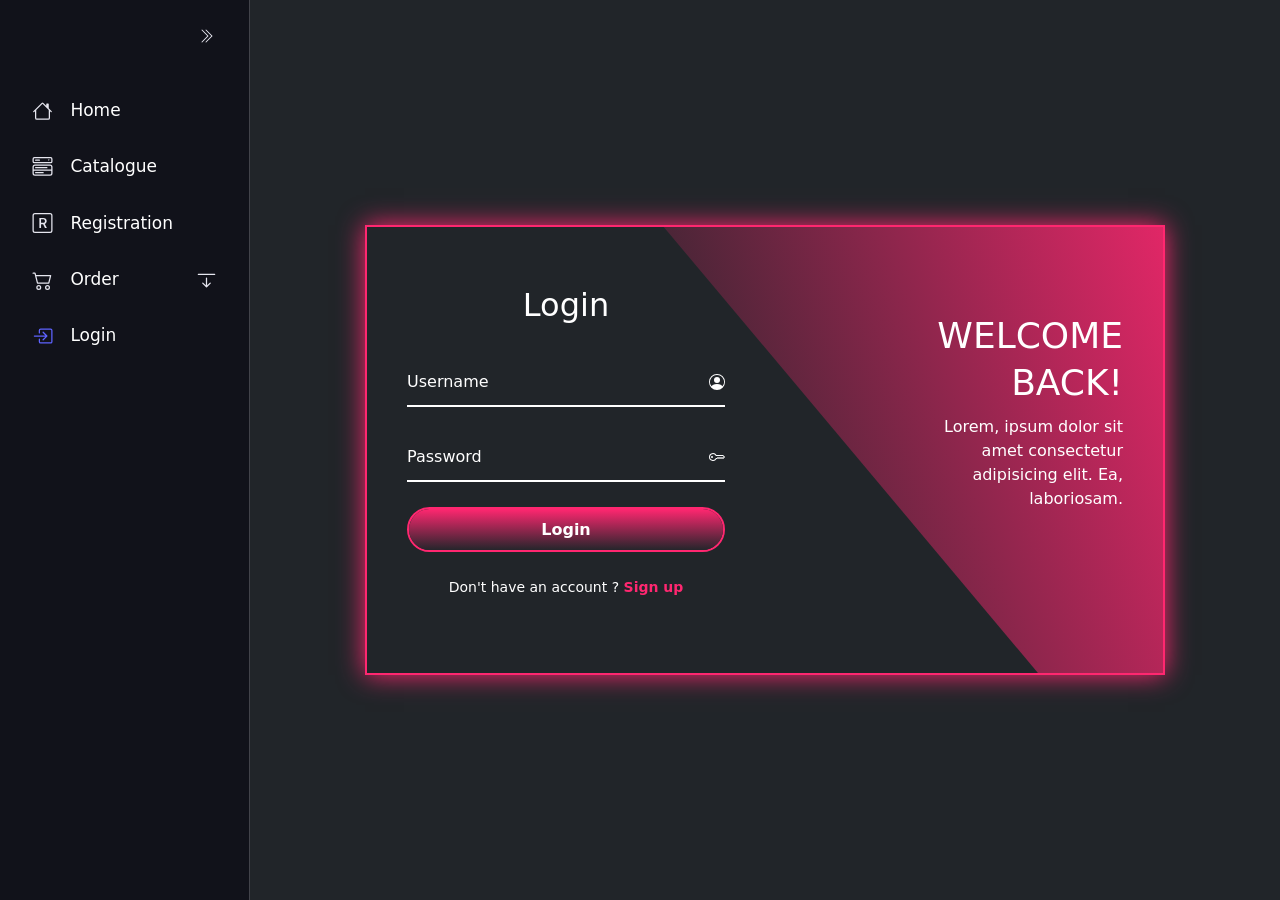
<file: login.html>
<!DOCTYPE html>
<html data-bs-theme="dark">
<head>
    <meta charset="UTF-8">
    <meta name="viewport" content="width=device-width, initial-scale=1.0">
    <link rel="icon" type="image/x-icon" href="/assets/logo.jpg">
    <link rel="stylesheet" href="login.css">
    <title>Komorebi</title>
    <link href="https://cdn.jsdelivr.net/npm/bootstrap@5.3.3/dist/css/bootstrap.min.css" rel="stylesheet" integrity="sha384-QWTKZyjpPEjISv5WaRU9OFeRpok6YctnYmDr5pNlyT2bRjXh0JMhjY6hW+ALEwIH" crossorigin="anonymous">
</head>
<body>
    
    <nav id="sidebar">
        <ul style="padding: 0px; margin: 0px;">
            <li>
                <button onclick=toggleSideBar() id="toggle-btn">
                    <svg xmlns="http://www.w3.org/2000/svg" width="16" height="16" fill="currentColor" class="bi bi-chevron-double-right" viewBox="0 0 16 16">
                        <path fill-rule="evenodd" d="M3.646 1.646a.5.5 0 0 1 .708 0l6 6a.5.5 0 0 1 0 .708l-6 6a.5.5 0 0 1-.708-.708L9.293 8 3.646 2.354a.5.5 0 0 1 0-.708"/>
                        <path fill-rule="evenodd" d="M7.646 1.646a.5.5 0 0 1 .708 0l6 6a.5.5 0 0 1 0 .708l-6 6a.5.5 0 0 1-.708-.708L13.293 8 7.646 2.354a.5.5 0 0 1 0-.708"/>
                    </svg>
                </button>
            </li>
            <li>
                <a href="index.html">
                    <svg xmlns="http://www.w3.org/2000/svg" width="21" height="20" fill="currentColor" class="bi bi-house" viewBox="0 0 16 16">
                        <path d="M8.707 1.5a1 1 0 0 0-1.414 0L.646 8.146a.5.5 0 0 0 .708.708L2 8.207V13.5A1.5 1.5 0 0 0 3.5 15h9a1.5 1.5 0 0 0 1.5-1.5V8.207l.646.647a.5.5 0 0 0 .708-.708L13 5.793V2.5a.5.5 0 0 0-.5-.5h-1a.5.5 0 0 0-.5.5v1.293zM13 7.207V13.5a.5.5 0 0 1-.5.5h-9a.5.5 0 0 1-.5-.5V7.207l5-5z"/>
                    </svg>
                    <span> Home</span>
                </a>
            </li>
            <li>
                <a href="catalogue.html">
                    <svg xmlns="http://www.w3.org/2000/svg" width="21" height="20" fill="currentColor" class="bi bi-menu-button-wide" viewBox="0 0 16 16">
                        <path d="M0 1.5A1.5 1.5 0 0 1 1.5 0h13A1.5 1.5 0 0 1 16 1.5v2A1.5 1.5 0 0 1 14.5 5h-13A1.5 1.5 0 0 1 0 3.5zM1.5 1a.5.5 0 0 0-.5.5v2a.5.5 0 0 0 .5.5h13a.5.5 0 0 0 .5-.5v-2a.5.5 0 0 0-.5-.5z"/>
                        <path d="M2 2.5a.5.5 0 0 1 .5-.5h3a.5.5 0 0 1 0 1h-3a.5.5 0 0 1-.5-.5m10.823.323-.396-.396A.25.25 0 0 1 12.604 2h.792a.25.25 0 0 1 .177.427l-.396.396a.25.25 0 0 1-.354 0M0 8a2 2 0 0 1 2-2h12a2 2 0 0 1 2 2v5a2 2 0 0 1-2 2H2a2 2 0 0 1-2-2zm1 3v2a1 1 0 0 0 1 1h12a1 1 0 0 0 1-1v-2zm14-1V8a1 1 0 0 0-1-1H2a1 1 0 0 0-1 1v2zM2 8.5a.5.5 0 0 1 .5-.5h9a.5.5 0 0 1 0 1h-9a.5.5 0 0 1-.5-.5m0 4a.5.5 0 0 1 .5-.5h6a.5.5 0 0 1 0 1h-6a.5.5 0 0 1-.5-.5"/>
                    </svg>
                    <span> Catalogue</span>
                </a>
            </li>
            <li>
                <a href="#">
                    <svg xmlns="http://www.w3.org/2000/svg" width="21" height="20" fill="currentColor" class="bi bi-r-square" viewBox="0 0 16 16">
                        <path d="M5.5 4.002h3.11c1.71 0 2.741.973 2.741 2.46 0 1.138-.667 1.94-1.495 2.24L11.5 12H9.98L8.52 8.924H6.836V12H5.5zm1.335 1.09v2.777h1.549c.995 0 1.573-.463 1.573-1.36 0-.913-.596-1.417-1.537-1.417z"/>
                        <path d="M0 2a2 2 0 0 1 2-2h12a2 2 0 0 1 2 2v12a2 2 0 0 1-2 2H2a2 2 0 0 1-2-2zm15 0a1 1 0 0 0-1-1H2a1 1 0 0 0-1 1v12a1 1 0 0 0 1 1h12a1 1 0 0 0 1-1z"/>
                    </svg>
                    <span>Registration</span>
                </a>
            </li>
            <li>
                <button onclick = toggleSubMenu(this) class = "dropdown-btn">
                    <svg xmlns="http://www.w3.org/2000/svg" width="21" height="20" fill="currentColor" class="bi bi-cart2" viewBox="0 0 16 16">
                        <path d="M0 2.5A.5.5 0 0 1 .5 2H2a.5.5 0 0 1 .485.379L2.89 4H14.5a.5.5 0 0 1 .485.621l-1.5 6A.5.5 0 0 1 13 11H4a.5.5 0 0 1-.485-.379L1.61 3H.5a.5.5 0 0 1-.5-.5M3.14 5l1.25 5h8.22l1.25-5zM5 13a1 1 0 1 0 0 2 1 1 0 0 0 0-2m-2 1a2 2 0 1 1 4 0 2 2 0 0 1-4 0m9-1a1 1 0 1 0 0 2 1 1 0 0 0 0-2m-2 1a2 2 0 1 1 4 0 2 2 0 0 1-4 0"/>
                    </svg>
                    <span>Order</span>
                    <svg xmlns="http://www.w3.org/2000/svg" width="21" height="20" fill="currentColor" class="bi bi-arrow-bar-down" viewBox="0 0 16 16">
                        <path fill-rule="evenodd" d="M1 3.5a.5.5 0 0 1 .5-.5h13a.5.5 0 0 1 0 1h-13a.5.5 0 0 1-.5-.5M8 6a.5.5 0 0 1 .5.5v5.793l2.146-2.147a.5.5 0 0 1 .708.708l-3 3a.5.5 0 0 1-.708 0l-3-3a.5.5 0 0 1 .708-.708L7.5 12.293V6.5A.5.5 0 0 1 8 6"/>
                    </svg>
                </button>
                <ul class="sub-menu">
                    <div>
                        <li><a href="#">Cart</a></li>
                        <li><a href="#">WishList</a></li>
                        <li><a href="#">Track</a></li>
                    </div>
                </ul>
            </li>
            <li class="active">
                <a href="login.html">
                    <svg xmlns="http://www.w3.org/2000/svg" width="21" height="20" fill="currentColor" class="bi bi-box-arrow-in-right" viewBox="0 0 16 16">
                        <path fill-rule="evenodd" d="M6 3.5a.5.5 0 0 1 .5-.5h8a.5.5 0 0 1 .5.5v9a.5.5 0 0 1-.5.5h-8a.5.5 0 0 1-.5-.5v-2a.5.5 0 0 0-1 0v2A1.5 1.5 0 0 0 6.5 14h8a1.5 1.5 0 0 0 1.5-1.5v-9A1.5 1.5 0 0 0 14.5 2h-8A1.5 1.5 0 0 0 5 3.5v2a.5.5 0 0 0 1 0z"/>
                        <path fill-rule="evenodd" d="M11.854 8.354a.5.5 0 0 0 0-.708l-3-3a.5.5 0 1 0-.708.708L10.293 7.5H1.5a.5.5 0 0 0 0 1h8.793l-2.147 2.146a.5.5 0 0 0 .708.708z"/>
                    </svg>
                    <span>Login</span>
                </a>
            </li>
        </ul>
    </nav>
    
    <div class="container" style="width: 800px;">
        <div class="curved-shape"></div>
        <div class="curved-shape2 "></div>
        <div class="form-box Login">
            <h2 class="animation" style="--D:0; --S:21;">Login</h2>
            <form action="#">
                <div class="input-box animation" style="--D:1; --S:22; ">
                    <input type="text" required>
                    <label for=" ">Username</label>
                    <i class="bi bi-person-circle"></i>
                    <svg xmlns="http://www.w3.org/2000/svg" width="16" height="16" fill="currentColor" class="bi bi-person-circle" viewBox="0 0 16 16">
                        <path d="M11 6a3 3 0 1 1-6 0 3 3 0 0 1 6 0"/>
                        <path fill-rule="evenodd" d="M0 8a8 8 0 1 1 16 0A8 8 0 0 1 0 8m8-7a7 7 0 0 0-5.468 11.37C3.242 11.226 4.805 10 8 10s4.757 1.225 5.468 2.37A7 7 0 0 0 8 1"/>
                    </svg>
                </div>
                <div class="input-box animation" style="--D:2; --S:23;">
                    <input type="password" required>
                    <label for=" ">Password</label>
                    <i class="bi bi-key"></i>
                    <svg xmlns="http://www.w3.org/2000/svg" width="16" height="16" fill="currentColor" class="bi bi-key" viewBox="0 0 16 16">
                        <path d="M0 8a4 4 0 0 1 7.465-2H14a.5.5 0 0 1 .354.146l1.5 1.5a.5.5 0 0 1 0 .708l-1.5 1.5a.5.5 0 0 1-.708 0L13 9.207l-.646.647a.5.5 0 0 1-.708 0L11 9.207l-.646.647a.5.5 0 0 1-.708 0L9 9.207l-.646.647A.5.5 0 0 1 8 10h-.535A4 4 0 0 1 0 8m4-3a3 3 0 1 0 2.712 4.285A.5.5 0 0 1 7.163 9h.63l.853-.854a.5.5 0 0 1 .708 0l.646.647.646-.647a.5.5 0 0 1 .708 0l.646.647.646-.647a.5.5 0 0 1 .708 0l.646.647.793-.793-1-1h-6.63a.5.5 0 0 1-.451-.285A3 3 0 0 0 4 5"/>
                        <path d="M4 8a1 1 0 1 1-2 0 1 1 0 0 1 2 0"/>
                    </svg>
                </div>
                <div class="input-box animation" style="--D:3; --S:24;">
                    <button class="bttn" type="submit">Login</button>
                </div>
                <div class="regi-link animation" style="--D:4; --S:25;">
                    <p>Don't have an account ? <a href="#" class="SignUpLink">Sign up</a></p>
                </div>
            </form>
        </div>
        <div class="info-content Login">
            <h2 class="animation" style="--D:0; --S:20;">WELCOME BACK!</h2>
            <p class="animation" style="--D:1; --S:21;">Lorem, ipsum dolor sit amet consectetur adipisicing elit. Ea, laboriosam.</p>
        </div>
        <div class="form-box Register">
            <form action="#">
                <div class="input-box animation" style="--li:18; --S:1;">
                    <input type="text" required>
                    <label for=" ">Username</label>
                    <i class="bi bi-person-circle"></i>
                    <svg xmlns="http://www.w3.org/2000/svg" width="16" height="16" fill="currentColor" class="bi bi-person-circle" viewBox="0 0 16 16">
                        <path d="M11 6a3 3 0 1 1-6 0 3 3 0 0 1 6 0"/>
                        <path fill-rule="evenodd" d="M0 8a8 8 0 1 1 16 0A8 8 0 0 1 0 8m8-7a7 7 0 0 0-5.468 11.37C3.242 11.226 4.805 10 8 10s4.757 1.225 5.468 2.37A7 7 0 0 0 8 1"/>
                    </svg>
                </div>
                <div class="input-box animation" style="--li:18; --S:1;">
                    <input type="text" required>
                    <label for=" ">Email</label>
                    <i class="bi bi-person-circle"></i>
                    <svg xmlns="http://www.w3.org/2000/svg" width="16" height="16" fill="currentColor" class="bi bi-person-circle" viewBox="0 0 16 16">
                        <path d="M11 6a3 3 0 1 1-6 0 3 3 0 0 1 6 0"/>
                        <path fill-rule="evenodd" d="M0 8a8 8 0 1 1 16 0A8 8 0 0 1 0 8m8-7a7 7 0 0 0-5.468 11.37C3.242 11.226 4.805 10 8 10s4.757 1.225 5.468 2.37A7 7 0 0 0 8 1"/>
                    </svg>
                </div>
                <div class="input-box animation" style="--li:21; --S:3;">
                    <input type="number" required>
                    <label for=" ">Number</label>
                    <i class="bi bi-key"></i>
                    <svg xmlns="http://www.w3.org/2000/svg" width="16" height="16" fill="currentColor" class="bi bi-key" viewBox="0 0 16 16">
                        <path d="M0 8a4 4 0 0 1 7.465-2H14a.5.5 0 0 1 .354.146l1.5 1.5a.5.5 0 0 1 0 .708l-1.5 1.5a.5.5 0 0 1-.708 0L13 9.207l-.646.647a.5.5 0 0 1-.708 0L11 9.207l-.646.647a.5.5 0 0 1-.708 0L9 9.207l-.646.647A.5.5 0 0 1 8 10h-.535A4 4 0 0 1 0 8m4-3a3 3 0 1 0 2.712 4.285A.5.5 0 0 1 7.163 9h.63l.853-.854a.5.5 0 0 1 .708 0l.646.647.646-.647a.5.5 0 0 1 .708 0l.646.647.646-.647a.5.5 0 0 1 .708 0l.646.647.793-.793-1-1h-6.63a.5.5 0 0 1-.451-.285A3 3 0 0 0 4 5"/>
                        <path d="M4 8a1 1 0 1 1-2 0 1 1 0 0 1 2 0"/>
                    </svg>
                </div>
                
                <div class="input-box animation" style="--li:22; --S:4;">
                    <input type="password" required>
                    <label for=" ">Password</label>
                    <i class="bi bi-key"></i>
                    <svg xmlns="http://www.w3.org/2000/svg" width="16" height="16" fill="currentColor" class="bi bi-key" viewBox="0 0 16 16">
                        <path d="M0 8a4 4 0 0 1 7.465-2H14a.5.5 0 0 1 .354.146l1.5 1.5a.5.5 0 0 1 0 .708l-1.5 1.5a.5.5 0 0 1-.708 0L13 9.207l-.646.647a.5.5 0 0 1-.708 0L11 9.207l-.646.647a.5.5 0 0 1-.708 0L9 9.207l-.646.647A.5.5 0 0 1 8 10h-.535A4 4 0 0 1 0 8m4-3a3 3 0 1 0 2.712 4.285A.5.5 0 0 1 7.163 9h.63l.853-.854a.5.5 0 0 1 .708 0l.646.647.646-.647a.5.5 0 0 1 .708 0l.646.647.646-.647a.5.5 0 0 1 .708 0l.646.647.793-.793-1-1h-6.63a.5.5 0 0 1-.451-.285A3 3 0 0 0 4 5"/>
                        <path d="M4 8a1 1 0 1 1-2 0 1 1 0 0 1 2 0"/>
                    </svg>
                </div>
                
                <div class="input-box animation" style="--li:23; --S:5;">
                    <button id="button" class="bttn" type="submit">Register</button>
                </div>
                <div class="regi-link animation" style="--li:24; --S:6;">
                    <p>Don't have an account ? <a href="#" class="SignInLink">Sign In</a></p>
                </div>
            </form>
        </div>
        <div class="info-content Register">
            <h2 class="animation" style="--li:17; --S:0;">Register</h2>
            <p class="animation" style="--li:18; --S:1;">Lorem, ipsum dolor sit amet consectetur adipisicing elit. Ea, laboriosam.</p>
        </div>
    </div>
    
    <div class="container_2">
        <div class="card" style="width: 20rem;">
            <a href="index.html"><img class="card-img-top" src="assets/logo.jpg" alt="Card image cap"></a>
            <div class="card-body">
                <h5 class="card-title">Sign In</h5>
                <input class="form-control" type="text" placeholder="username">
                <input class="form-control" type="text" placeholder="password">
                <button type="button" class="btn btn-primary" data-toggle="button" aria-pressed="false" autocomplete="off">
                    Login
                </button>
                <p>Or sign in with:</p>
                <div class="google">
                    <a href="#!" class="btn bsb-btn-xl">
                        <i class="bi bi-google">
                            <svg xmlns="http://www.w3.org/2000/svg" width="16" height="16" fill="currentColor" class="bi bi-google" viewBox="0 0 16 16">
                                <path d="M15.545 6.558a9.4 9.4 0 0 1 .139 1.626c0 2.434-.87 4.492-2.384 5.885h.002C11.978 15.292 10.158 16 8 16A8 8 0 1 1 8 0a7.7 7.7 0 0 1 5.352 2.082l-2.284 2.284A4.35 4.35 0 0 0 8 3.166c-2.087 0-3.86 1.408-4.492 3.304a4.8 4.8 0 0 0 0 3.063h.003c.635 1.893 2.405 3.301 4.492 3.301 1.078 0 2.004-.276 2.722-.764h-.003a3.7 3.7 0 0 0 1.599-2.431H8v-3.08z"/>
                            </svg>
                        </a>
                    </div>
                </div>
            </div>
        </div>
    </div>
    
    <script src = "login.js"></script>
    <script src="https://cdn.jsdelivr.net/npm/bootstrap@5.0.2/dist/js/bootstrap.bundle.min.js" integrity="sha384-MrcW6ZMFYlzcLA8Nl+NtUVF0sA7MsXsP1UyJoMp4YLEuNSfAP+JcXn/tWtIaxVXM" crossorigin="anonymous"></script>  
</body>
</html>
</file>
<file: login.css>
@import url('https://fonts.googleapis.com/css2?family=Poppins:ital,wght@0,100;0,200;0,300;0,400;0,500;0,600;0,700;0,800;0,900;1,100;1,200;1,300;1,400;1,500;1,600;1,700;1,800;1,900&display=swap');
* {
    margin: 0px;
    padding: 0px;
    box-sizing: border-box;
    /* font-family: "poppins"; */
    color: #fff;
}

body {
    display: flex;
    justify-content: center;
    align-items: center;
    min-height: 100vh;
}

.container {
    position: relative;
    width: 750px;
    height: 450px;
    border: 2px solid #ff2770;
    box-shadow: 0 0 25px #ff2770;
    overflow: hidden;
}

.container .form-box {
    position: absolute;
    top: 0;
    width: 50%;
    height: 100%;
    display: flex;
    justify-content: center;
    flex-direction: column;
}

.form-box.Login {
    left: 0;
    padding: 0 40px;
} 

.form-box.Login .animation{
    transform: translateX(0%);
    transition: .7s;
    opacity: 1;
    transition-delay: calc(.1s * var(--S));
}


.container.active .form-box.Login .animation{
    transform: translateX(-120%);
    opacity: 0;
    transition-delay: calc(.1s * var(--D));
}

.form-box.Register {
    
    right: 0;
    padding: 0 6px;
}

.form-box.Register .animation{
    transform: translateX(120%);
    transition: .7s ease;
    opacity: 0;
    filter: blur(10px);
    transition-delay: calc(.1s * var(--S));
}

.container.active .form-box.Register .animation{
    transform: translateX(0%);
    opacity: 1;
    filter: blur(0);
    transition-delay: calc(.1s * var(--li));
}

.form-box h2 {
    font-size: 32px;
    text-align: center;
}

.form-box .input-box {
    position: relative;
    width: 100%;
    height: 50px;
    margin-top: 25px;
}

.input-box input {
    width: 100%;
    height: 100%;
    background: transparent;
    border: none;
    outline: none;
    font-size: 16px;
    color: #fff;
    font-weight: 600;
    border-bottom: 2px solid #fff;
    padding-right: 23px;
    transition: .5s;
}

.input-box input:focus, 
.input-box input:valid {
    border-bottom: 2px solid #ff2770;
}

.input-box label {
    position: absolute;
    top: 50%;
    left: 0;
    transform: translateY(-50%);
    font-size: 16px;
    color: #fff;
    transition: .5s;
}

.input-box input:focus ~ label,
.input-box input:valid ~ label {
    top: -5px;
    color: #ff2770;
}

.input-box svg{
    position: absolute;
    top: 50%;
    right: 0;
    font-size: 18px;
    transform: translateY(-50%);
    transition: .5s;
}

.input-box input:focus ~ i,
.input-box input:valid ~ i {
    color: #ff2770;
}

.input-box .bttn {
    position: relative;
    width: 100%;
    height: 45px;
    background: transparent;
    border-radius: 40px;
    cursor: pointer;
    font-size: 16px;
    font-weight: 600;
    border: 2px solid #ff2770;
    overflow: hidden;
    z-index: 1;
}

.bttn::before {
    content: "";
    position: absolute;
    height: 300%;
    width: 100%;
    background: linear-gradient(#25252b, #ff2770, #25252b, #ff2770);
    top: -100%;
    left: 0;
    z-index: -1;
    transition: 0.5s ease-in-out;
}

.bttn:hover::before {
    top: 0;
}

.regi-link {
    font-size: 14px;
    text-align: center;
    margin: 20px 0 10px;
}

.regi-link a {
    text-decoration: none;
    color: #ff2770;
    font-weight: 600;
}

.regi-link a:hover {
    text-decoration: underline;
}

.info-content {
    position: absolute;
    top: 0;
    height: 100%;
    width: 50%;
    display: flex;
    justify-content: center;
    flex-direction: column;
}

.info-content.Login {
    right: 0;
    text-align: right;
    padding: 0 40px 60px 150px;
}

.info-content.Login .animation{
    transform: translateX(0);
    transition: .7s ease;
    transition-delay: calc(.1s * var(--S));
    opacity: 1;
    filter: blur(0);
}

.container.active .info-content.Login .animation{
    transform: translateX(120%);
    opacity: 0;
    filter: blur(10px);
    transition-delay: calc(.1s * var(--D));
}

.info-content.Register {
    left: 0;
    text-align: left;
    padding: 0 150px 60px 40px;
    pointer-events: none;
}

.info-content.Register .animation{
    transform: translateX(-120%);
    transition: .7s ease;
}

.container.active .info-content.Register .animation{
    transform: translateX(0%);
    transition-delay: calc(.1s * var(--li));
    /* opacity: 0; */
}

.info-content h2 {
    text-transform: uppercase;
    font-size: 36px;
    line-height: 1.3;
}

.info-content p {
    font-size: 16px;
}

.container .curved-shape {
    position: absolute;
    right: 0;
    top: -5px;
    height: 600px;
    width: 850px;
    background: linear-gradient(45deg, #25252b, #ff2770);
    transform: rotate(10deg) skewY(40deg);
    transform-origin: bottom right;
    transition: 1.5s ease;
}

.container.active .curved-shape {
    transform: rotate(0deg) skewY(0deg);
    transition-delay: 0.5s;
}

.container .curved-shape2 {
    position: absolute;
    left: 250px;
    top: 100%;
    height: 700px;
    width: 850px;
    background: #25252b;
    border-top: 3px solid #ff2770;
    transform: rotate(0deg) skewY(0deg);
    transform-origin: bottom left;
    transition: 1.5s ease;
    transition-delay: .5s;
}

.container.active .curved-shape2 {
    transform: rotate(-14deg) skewY(-41deg);
    transition-delay: 1.2s;
}


@import url('https://fonts.googleapis.com/css2?family=Poppins:ital,wght@0,100;0,200;0,300;0,400;0,500;0,600;0,700;0,800;0,900;1,100;1,200;1,300;1,400;1,500;1,600;1,700;1,800;1,900&display=swap');
:root{
    --base-clr: #11121a;
    --line-clr: #42434a;
    --hover-clr: #222533;
    --text-clr: #e6e6ef;
    --accent-clr: #5e63ff;
    --secondary-text-clr: #b0b3c1;
}


body{
    color: var(--text-clr);
}


#sidebar{
    box-sizing: border-box;
    height: 100vh;
    width: 250px;
    padding: 5px 1em;
    background-color: var(--base-clr);
    border-right: 1px solid var(--line-clr);
    font-size: 17px;
    position: sticky;
    top: 0;
    align-self: start;
    transition: 300ms ease-in-out;
    overflow: hidden;
    text-wrap: nowrap;
}

#sidebar.close{
    padding: 5px;
    width: 60px;
}

#sidebar ul{
    list-style: none;
}

#sidebar li{
    padding: 1px;
}  

#sidebar > ul > li:first-child{
    display: flex;
    justify-content: flex-end;
    margin-bottom: 16px;
    .logo{
        font-weight: 600;
    }
}

#sidebar ul li.active a{
    color: var(--accent-clr);
    
    svg{
        fill: var(--accent-clr);
    }
}

#sidebar a, #sidebar .dropdown-btn, #sidebar .logo{
    border-radius: .5em;
    padding: .85em;
    text-decoration: none;
    color: var(--text-clr);
    display: flex;
    align-items: center;
    gap: 1em;
}

.dropdown-btn{
    width: 100%;
    text-align: left;
    background: none;
    border: none;
    font: inherit;
    cursor: pointer;
}

#sidebar svg{
    flex-shrink: 0;
    fill: var(--text-clr);
}

#sidebar a span, #sidebar .dropdown-btn span{
    flex-grow: 1;
}

#sidebar a:hover, #sidebar .dropdown-btn:hover{
    background-color: var(--hover-clr);
}

#sidebar .sub-menu{
    display: grid;
    grid-template-rows: 0fr;
    transition: 300ms ease-in-out;
    
    > div{
        overflow: hidden;
    }
}

#sidebar .sub-menu.show{
    grid-template-rows: 1fr;
}

.dropdown-btn svg{
    transition: 200ms ease;
}

.rotate svg:last-child{
    rotate: 180deg;
}

#sidebar .sub-menu a{
    padding-left: 2em;
}

#toggle-btn{
    margin-left: auto;
    padding: 1em;
    border: none;
    border-radius: .5em;
    background: none;
    cursor: pointer;
    
    svg{
        transition: rotate 150ms ease;
    }
}

#toggle-btn:hover{
    background-color: var(--hover-clr);
}

.container_2 {
    display: none;
}

.card {
    box-shadow: 0px 6px 8px rgba(0, 0, 0, 0.5);
}

.form-control {
    margin-bottom: 10px;
    transition: .35s ease;
}

.form-control:hover {
    transform: scale(1.05);
    box-shadow: 0px 6px 8px rgba(0, 0, 0, 0.3);
}

.card-title {
    margin-bottom: 10px;
}

.card button {
    background-color:rgba(0, 128, 128, 0.629);
    border: none;
    transition: 0.3s ease-in-out;
}

.card button:hover {
    background-color: var(--secondary-color);;
    transform: scale(1.05);
    box-shadow: 0px 6px 8px rgba(0, 0, 0, 0.3);
}

/* .card button:active {
    transform: scale(0.98);
    box-shadow: 0px 3px 5px rgba(0, 0, 0, 0.2);
} */

.card p {
    text-align: center;
    padding-top: 10px;
    font-family: Arial, Helvetica, sans-serif;
    color: var(--light-text);
}

.google {
    text-align: center;
}

.google a {
    color: var(--primary-color);
    border: none;
    transition: 0.5s;
}

.google a:hover {
    background-color:var(--accent-clr);
}

@media(max-width: 850px){
    
    .container{
        display: none;
    }
    
    .container_2 {
        display: contents;
    }
    
    body{
        display: grid;
        place-items: center;
        min-height: 100vh;
        margin: 0;
        grid-template-columns: 1fr;
    }  
    
    main{
        padding: 2em 1em 60px 1em;
    }
    
    #sidebar{
        height: 60px;
        width: 100%;
        border-right: none;
        border-top: 1px solid var(--line-clr);
        padding: 0;
        position: fixed;
        top: unset;
        bottom: 0;
        
        > ul{
            padding: 0;
            display: grid;
            grid-auto-columns: 60px;
            grid-auto-flow: column;
            align-items: center;
            overflow-x: scroll;
        }
        
        ul li{
            height: 100%;
        }
        
        ul a, ul .dropdown-btn{
            width: 60px;
            height: 60px;
            padding: 0;
            border-radius: 0;
            justify-content: center;
        }
        
        ul li span, ul li:first-child, .dropdown-btn svg:last-child{
            display: none;
        }
        
        ul li .sub-menu.show{
            position: fixed;
            bottom: 60px;
            left: 0;
            box-sizing: border-box;
            height: 60px;
            width: 100%;
            background-color: var(--hover-clr);
            border-top: 1px solid var(--line-clr);
            display: flex;
            justify-content: center;
            
            > div{
                overflow-x: auto;
            }
            
            li{
                display: inline-flex;
            }
            
            a{
                box-sizing: border-box;
                padding: 1em;
                width: auto;
                justify-content: center;
            }
        }
    }
}
</file>
